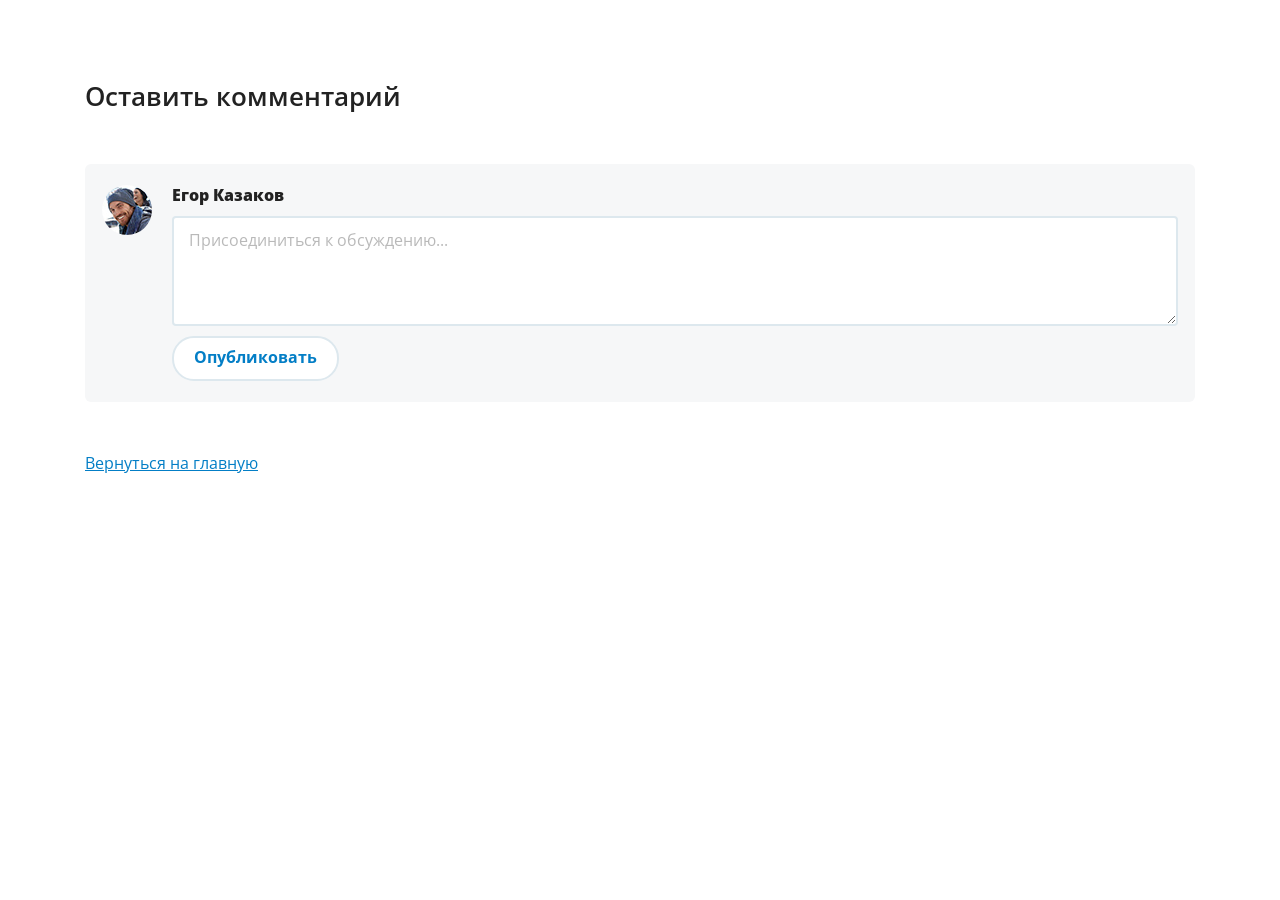
<file: comment.html>
<!DOCTYPE html>
<html lang="ru">
<head>
	<meta charset="UTF-8" />
	<title>Оставить комментарий</title>
	<link rel="stylesheet" href="libs/normalize-css/normalize.css" />
	<link rel="stylesheet" href="libs/bootstrap-4-grid/grid.min.css" />
	<link rel="stylesheet" href="css/main.css" />
    <link rel="stylesheet" href="css/custom.css" />
	<link href="https://fonts.googleapis.com/css?family=Open+Sans:400,600,700,800&amp;subset=cyrillic-ext" rel="stylesheet">
</head>

<body class="index-page">
	<div class="container user-content section-page">
		<div class="title-2 mb-50">Оставить комментарий</div>
		<form action="success.html" class="comment-add-block mb-45">
			<div class="comment-add-block__left">
				<div class="avatar avatar--small">
					<img src="img/avatars/avatar.jpg" alt="avatar" />
				</div>
			</div>
			<div class="form__group comment-add-block__right">
				<h6 class="comment-add-block__right-title">Егор Казаков</h6>
				<textarea id="add_comment" class="textarea textarea--comment-add" name="add_comment" placeholder="Присоединиться к обсуждению..."></textarea>
				<a id="button" class="button" href="#">Опубликовать</a>
			</div>
		</form>
		<p>
			<a href="index.html">Вернуться на главную</a>
		</p>
	</div>

	<script src="libs/jquery/jquery.min.js"></script>
	<script src="js/check-comment.js"></script>
</body>
</html>
</file>
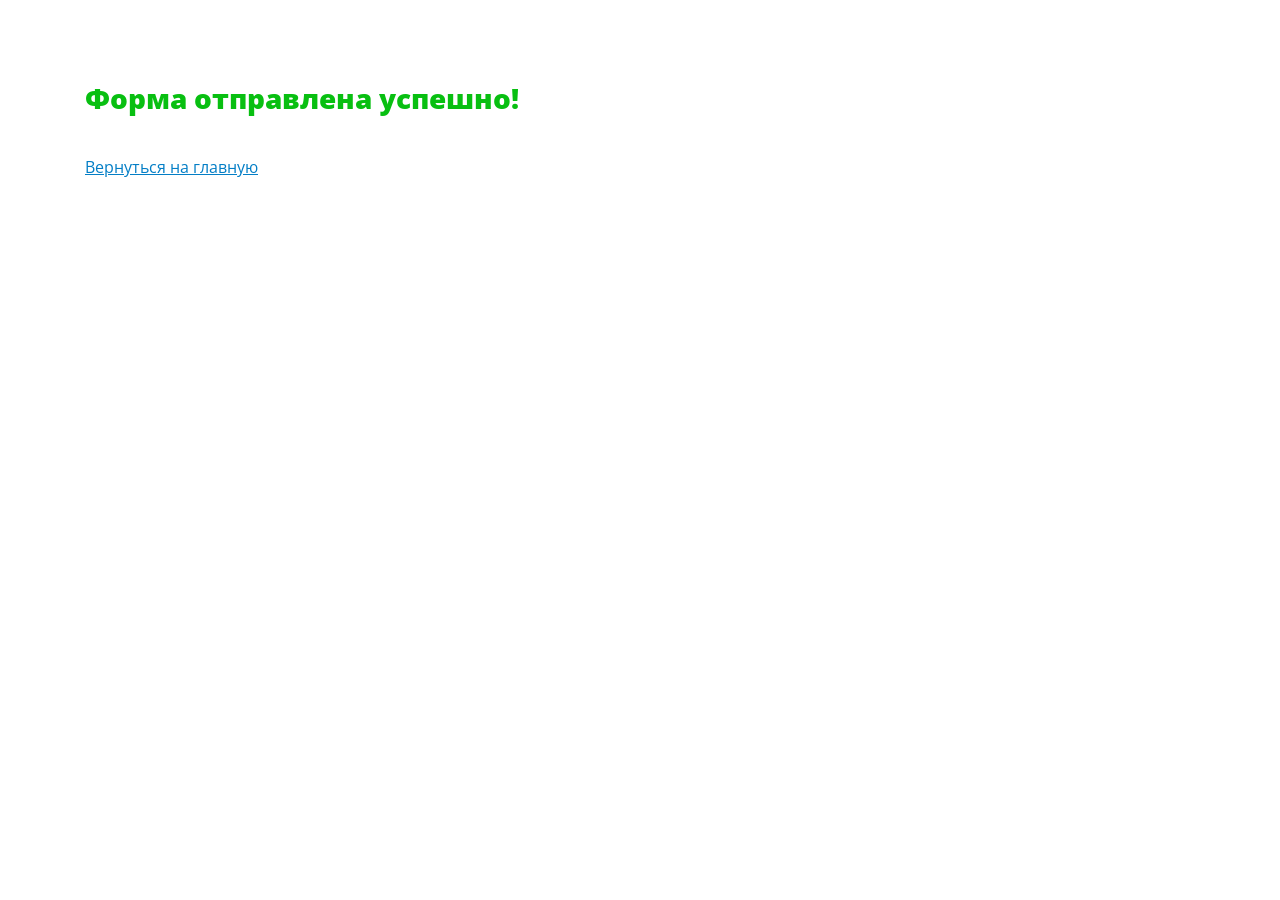
<file: success.html>
<!DOCTYPE html>
<html lang="ru">
<head>
	<meta charset="UTF-8" />
	<title>Успешно!</title>
	<link rel="stylesheet" href="libs/normalize-css/normalize.css" />
	<link rel="stylesheet" href="libs/bootstrap-4-grid/grid.min.css" />
	<link rel="stylesheet" href="css/main.css" />
	<link href="https://fonts.googleapis.com/css?family=Open+Sans:400,600,700,800&amp;subset=cyrillic-ext" rel="stylesheet">
</head>

<body class="index-page">
	<div class="container user-content section-page">
		<div class="title-1 mb-35 success">Форма отправлена успешно!</div>
		<p>
			<a href="index.html">Вернуться на главную</a>
		</p>
	</div>
</body>
</html>
</file>
<file: css/main.css>
* {
	-webkit-box-sizing: border-box;
	box-sizing: border-box;
}

html,
body {
	font-family: 'Open Sans', sans-serif;
	font-size: 16px;
	padding: 0;
	margin: 0;
	min-height: 100%;
	position: relative;
}



/* fix for top margin collapsing and vertical scroll prevent for body tag, when body height = 100% */

body::before {
	content: "";
	display: block;
	width: 1px;
	height: 0px;
	background-color: transparent;
}

input,
textarea {
	font-family: 'Open Sans', sans-serif;
	font-size: 16px;
	line-height: 1.5;
	resize: vertical;
}

h1,
h2,
h3,
h4,
h5,
h6 {
	margin: 0;
	font-weight: 400;
	line-height: 1.3;
}

img {
	display: block;
	max-width: 100%;
}

a {
	color: #037EC6;
}

code,
pre {
	background-color: #f5f5f5;
	border-radius: 6px;
	-moz-osx-font-smoothing: auto;
	-webkit-font-smoothing: auto;
	font-family: monospace;
	font-family: Consolas, Monaco, Lucida Console, monospace;
	font-size: 1rem;
}

pre {
	color: #666;
	line-height: 1.5;
	margin: 15px 0;
	overflow: auto;
	padding: 10px;
}

code {
	color: #666;
	font-weight: 400;
	padding: .3em .8em;
}

pre code {
	padding: 0;
}

blockquote {
	background: #f7f6f2;
	padding: 30px 80px;
	position: relative;
	width: 100%;
	margin: 2em auto;
	overflow: hidden;
	font-size: 18px;
	line-height: 1.5;
}

blockquote:before {
	content: '“';
	font-weight: 900;
	color: #c4c4c4;
	opacity: 0.2;
	font-size: 4em;
	line-height: 1em;
	position: absolute;
	top: 30px;
	left: 30px;
	z-index: 0;
}

blockquote p {
	margin-bottom: 0;
	font-size: 18px;
	line-height: 1.5;
	color: #2a2a2a;
	font-weight: 700;
	position: relative;
	z-index: 1;
}

.body--dashboard {
	padding-left: 330px;
	padding-right: 15px;
}

.container--left {
	margin-left: 0;
	margin-right: 0;
}

.section-ui {
	padding: 15px 0px;
}

.section-ui pre {
	margin-top: 0;
}

.section-page {
	margin-top: 80px;
	margin-bottom: 120px;
}

.hr-line {
	border-bottom: 1px solid #e9eff3;
}



/* Remove mobile support */

body {
	min-width: 1200px;
}



/* // Remove mobile support */

.container {
	width: 1140px;
	min-width: 1140px;
}



/***style for sticky-footer***/

.wrapper {
	display: -webkit-box;
	display: -ms-flexbox;
	display: flex;
	min-height: 100vh;
	-webkit-box-orient: vertical;
	-webkit-box-direction: normal;
	-ms-flex-direction: column;
	flex-direction: column;
}

.content {
	-webkit-box-flex: 1;
	-ms-flex: 1;
	flex: 1;
}

.transition {
	-webkit-transition: all 0.2s ease-in;
	-o-transition: all 0.2s ease-in;
	transition: all 0.2s ease-in;
}

.transition-shadow {
	-webkit-transition: box-shadow 0.2s ease-in;
	-o-transition: box-shadow 0.2s ease-in;
	-webkit-transition: -webkit-box-shadow 0.2s ease-in;
	transition: -webkit-box-shadow 0.2s ease-in;
	transition: box-shadow 0.2s ease-in;
	transition: box-shadow 0.2s ease-in, -webkit-box-shadow 0.2s ease-in;
}

@-webkit-keyframes pulse {
	from {
		-webkit-transform: scale3d(1, 1, 1);
		transform: scale3d(1, 1, 1);
	}
	50% {
		-webkit-transform: scale3d(1.5, 1.5, 1.5);
		transform: scale3d(1.5, 1.5, 1.5);
	}
	to {
		-webkit-transform: scale3d(1, 1, 1);
		transform: scale3d(1, 1, 1);
	}
}

@keyframes pulse {
	from {
		-webkit-transform: scale3d(1, 1, 1);
		transform: scale3d(1, 1, 1);
	}
	50% {
		-webkit-transform: scale3d(1.5, 1.5, 1.5);
		transform: scale3d(1.5, 1.5, 1.5);
	}
	to {
		-webkit-transform: scale3d(1, 1, 1);
		transform: scale3d(1, 1, 1);
	}
}

.animation-pulse {
	-webkit-animation-name: pulse;
	animation-name: pulse;
	-webkit-animation-duration: 1s;
	animation-duration: 1s;
	-webkit-animation-fill-mode: both;
	animation-fill-mode: both;
	-webkit-animation-iteration-count: infinite;
	animation-iteration-count: infinite;
}

.avatar {
	width: 205px;
	height: 205px;
	overflow: hidden;
	border-radius: 50%;
	-ms-flex-negative: 0;
	flex-shrink: 0;
}

.avatar img {
	max-width: 100%;
}

.avatar--small {
	width: 50px;
	height: 50px;
}

.badge,
a.badge {
	display: inline-block;
	border-radius: 30px;
	padding-top: 0.4em;
	padding-bottom: 0.6em;
	padding-left: 1.3em;
	padding-right: 1.3em;
	text-align: center;
	color: #fff !important;
	font-size: 13px;
	background-color: #a0cce5;
}

a.badge {
	text-decoration: none;
	-webkit-transition: all 1s;
	-o-transition: all 1s;
	transition: all 1s;
}

a.badge:hover,
a.badge:focus {
	opacity: 0.7;
	color: #037ec6 !important;
}

a.badge:active {
	opacity: 1;
}

.button {
	-webkit-transition: all 0.2s ease-in;
	-o-transition: all 0.2s ease-in;
	transition: all 0.2s ease-in;
	display: inline-block;
	line-height: 1;
	outline: none;
	border-width: 2px;
	border-color: #dde8ee;
	border-style: solid;
	border-radius: 22px;
	padding-bottom: 0.9em;
	padding-top: 0.7em;
	padding-left: 1.25em;
	padding-right: 1.25em;
	color: #037EC6;
	background-color: #FFF;
	cursor: pointer;
	text-decoration: none;
	font-weight: 700;
}

.button:hover,
.button:focus {
	border-color: #DDE8EE;
	background-color: #DDE8EE;
}

.button:active {
	border-color: #b4dff6;
	background-color: #b4dff6;
}

.button--icon-right svg {
	margin-left: 5px;
}

.button--icon-left svg {
	margin-right: 5px;
}

.button--edit {
	border-color: #FFBA00;
	color: #FFF;
	background-color: #FFBA00;
}

.button--edit:hover,
.button--edit:focus {
	border-color: #FFCF3E;
	background-color: #FFCF3E;
}

.button--edit:active {
	border-color: #F29A00;
	background-color: #F29A00;
}

.button--remove {
	border-color: #b51919;
	color: #FFF;
	background-color: #b51919;
}

.button--remove:hover,
.button--remove:focus {
	border-color: #e70c0c;
	background-color: #e70c0c;
}

.button--remove:active {
	border-color: #990101;
	background-color: #990101;
}

.button--save {
	border-color: #037ec6;
	color: #FFF;
	background-color: #037ec6;
}

.button--save:hover,
.button--save:focus {
	border-color: #0094eb;
	background-color: #0094eb;
}

.button--save:active {
	border-color: #0069a7;
	background-color: #0069a7;
}

.button--enter {
	-webkit-transition: all 0.2s ease-in;
	-o-transition: all 0.2s ease-in;
	transition: all 0.2s ease-in;
	border-color: #fff;
	color: #037ec6;
	background-color: #fff;
	-webkit-box-shadow: 0px 6px 16px 1px rgba(0, 0, 0, 0.55);
	box-shadow: 0px 6px 16px 1px rgba(0, 0, 0, 0.55);
}

.button--enter:hover,
.button--enter:focus {
	border-color: #037ec6;
	background-color: #037ec6;
	color: #fff;
}

.button--enter:active {
	border-color: #006ba9;
	background-color: #006ba9;
	color: #fff;
}

.button--profile {
	border: none;
	color: #FFF;
	background-color: rgba(34, 34, 34, 0.25);
	background: rgba(34, 34, 34, 0.25);
	padding-bottom: 0.5em;
	padding-top: 0.5em;
	height: 26px;
	font-weight: 400;
	font-size: 13px;
}

.button--profile:hover,
.button--profile:focus {
	background-color: rgba(34, 34, 34, 0.34);
}

.button--profile:active {
	background-color: rgba(34, 34, 34, 0.6);
}

.button--small {
	padding-bottom: 0.8em;
	padding-top: 0.45em;
	font-size: 14px;
}

.button--editsmall {
	padding-bottom: 0.8em;
	padding-top: 0.45em;
	font-size: 14px;
	border-color: #FFBA00;
	color: #FFF;
	background-color: #FFBA00;
	height: 2.25em;
	padding-top: 0.4em;
}

.button--editsmall:hover,
.button--editsmall:focus {
	border-color: #FFCF3E;
	background-color: #FFCF3E;
}

.button--editsmall:active {
	border-color: #F29A00;
	background-color: #F29A00;
}

.button--savesmall {
	padding-bottom: 0.8em;
	padding-top: 0.45em;
	font-size: 14px;
	border-color: #037ec6;
	color: #FFF;
	background-color: #037ec6;
	height: 2.25em;
	padding-top: 0.4em;
}

.button--savesmall:hover,
.button--savesmall:focus {
	border-color: #0094eb;
	background-color: #0094eb;
}

.button--savesmall:active {
	border-color: #0069a7;
	background-color: #0069a7;
}

.button--removesmall {
	padding-bottom: 0.8em;
	padding-top: 0.45em;
	font-size: 14px;
	border-color: #b51919;
	color: #FFF;
	background-color: #b51919;
	height: 2.25em;
	padding-top: 0.4em;
}

.button--removesmall:hover,
.button--removesmall:focus {
	border-color: #e70c0c;
	background-color: #e70c0c;
}

.button--removesmall:active {
	border-color: #990101;
	background-color: #990101;
}

.card {
	border: none;
	border-radius: 4px;
	background-color: #fff;
	-webkit-box-shadow: 0px 10px 40px 0px rgba(99, 117, 138, 0.3);
	box-shadow: 0px 10px 40px 0px rgba(99, 117, 138, 0.3);
	padding: 20px;
	display: -webkit-box;
	display: -ms-flexbox;
	display: flex;
	-webkit-box-orient: vertical;
	-webkit-box-direction: normal;
	-ms-flex-direction: column;
	flex-direction: column;
}

.card>.title-1,
.card>.title-2,
.card>.title-3,
.card>.title-4,
.card>.title-5,
.card>.title-6 {
	margin-top: 0;
}

.card__img {
	width: 100%;
	margin-bottom: 15px;
	overflow: hidden;
}

.card__title {
	font-size: 22px;
	line-height: 28px;
	font-weight: 600;
}

.card--post {
	width: 100%;
	height: 308px;
}

.card--portfolio {
	padding: 0;
	padding-bottom: 20px;
	width: 100%;
	height: 315px;
}

.card__desc {
	display: -webkit-box;
	display: -ms-flexbox;
	display: flex;
	-webkit-box-orient: vertical;
	-webkit-box-direction: normal;
	-ms-flex-direction: column;
	flex-direction: column;
	-webkit-box-pack: justify;
	-ms-flex-pack: justify;
	justify-content: space-between;
	-webkit-box-align: start;
	-ms-flex-align: start;
	align-items: flex-start;
	-webkit-box-flex: 1;
	-ms-flex: 1;
	flex: 1;
}

.card-wrapper-fixed-size {
	width: 360px;
}

.comment-register {
	background-color: #f6f7f8;
	padding: 50px 0;
	display: -webkit-box;
	display: -ms-flexbox;
	display: flex;
	-webkit-box-pack: center;
	-ms-flex-pack: center;
	justify-content: center;
	-webkit-box-align: center;
	-ms-flex-align: center;
	align-items: center;
}

.comment-register p {
	font-size: 20px;
	letter-spacing: 0.4px;
	line-height: 34px;
	color: #383737;
	margin: 0;
	text-align: center;
}

.comment-add-block {
	padding: 21px 17px;
	width: 100%;
	display: -webkit-box;
	display: -ms-flexbox;
	display: flex;
	background-color: #f6f7f8;
	-webkit-box-align: start;
	-ms-flex-align: start;
	align-items: flex-start;
	border-radius: 6px;
}

.comment-add-block__left {
	margin-right: 20px;
}

.comment-add-block__right {
	width: 100%;
}



/*********блок 2 комментария* *********/

.comments-title {
	font-size: 26px;
	font-weight: 600;
}

.comments-item {
	padding-top: 19px;
	padding-bottom: 21px;
	padding-left: 19px;
	padding-right: 19px;
	background-color: rgba(238, 240, 242, 0.5);
	display: -webkit-box;
	display: -ms-flexbox;
	display: flex;
	-webkit-box-align: center;
	-ms-flex-align: center;
	align-items: center;
	border-radius: 6px;
	margin-bottom: 12px;
}

.avatar-block {
	margin-right: 19px;
}

.comment-item__top {
	display: -webkit-box;
	display: -ms-flexbox;
	display: flex;
	-webkit-box-align: center;
	-ms-flex-align: center;
	align-items: center;
	margin-bottom: 12px;
}

.user-name {
	margin-right: 20px;
	color: #383737;
	font-weight: 700;
}

.user-name-href {
	margin-right: 20px;
	color: #037ec6;
	text-decoration: none;
}

.comment-item__date span {
	margin-right: 10px;
	color: #8e9ba2;
}

.form-group {
	line-height: 24px;
	font-size: 16px;
	margin-top: 30px;
	width: 100%;
	margin-bottom: 30px;
}

.project-links .form-group {
	margin-top: 0;
}

.label {
	font-weight: 700;
}

.input {
	height: 42px;
	width: 100%;
	display: block;
	margin-top: 10px;
	padding: 15px 10px 15px 10px;
	border: 1px solid #B1BFC7;
	border-radius: 4px;
	outline: none;
	-webkit-transition: border 0.4s ease-in-out, -webkit-box-shadow 0.4s ease-in-out;
	transition: border 0.4s ease-in-out, -webkit-box-shadow 0.4s ease-in-out;
	-o-transition: border 0.4s ease-in-out, box-shadow 0.4s ease-in-out;
	transition: border 0.4s ease-in-out, box-shadow 0.4s ease-in-out;
	transition: border 0.4s ease-in-out, box-shadow 0.4s ease-in-out, -webkit-box-shadow 0.4s ease-in-out;
}

.input:active,
.input:hover,
.input:focus {
	border: 1px solid #999999;
	-webkit-box-shadow: 0 0 0 4px rgba(226, 233, 240, 0.8);
	box-shadow: 0 0 0 4px rgba(226, 233, 240, 0.8);
}

.active-input {
	border: 1px solid #999999;
	-webkit-box-shadow: 0 0 0 4px rgba(226, 233, 240, 0.8);
	box-shadow: 0 0 0 4px rgba(226, 233, 240, 0.8);
}

.textarea {
	margin-top: 10px;
	width: 100%;
	font-size: 16px;
	line-height: 24px;
	border-radius: 4px;
	border: 1px solid #B1BFC7;
	padding: 10px 15px 30px 15px;
	display: block;
	min-height: 110px;
	outline: none;
	-webkit-transition: border 0.4s ease-in-out, -webkit-box-shadow 0.4s ease-in-out;
	transition: border 0.4s ease-in-out, -webkit-box-shadow 0.4s ease-in-out;
	-o-transition: border 0.4s ease-in-out, box-shadow 0.4s ease-in-out;
	transition: border 0.4s ease-in-out, box-shadow 0.4s ease-in-out;
	transition: border 0.4s ease-in-out, box-shadow 0.4s ease-in-out, -webkit-box-shadow 0.4s ease-in-out;
}

.textarea:active,
.textarea:hover,
.textarea:focus {
	border: 1px solid #999999;
	-webkit-box-shadow: 0 0 0 4px rgba(226, 233, 240, 0.8);
	box-shadow: 0 0 0 4px rgba(226, 233, 240, 0.8);
}

.textarea.textarea--comment-add {
	border: 2px solid #dde8ee;
	margin-bottom: 10px;
}

.textarea.textarea--comment-add::-webkit-input-placeholder {
	opacity: .5;
}

.textarea.textarea--comment-add:-ms-input-placeholder {
	opacity: .5;
}

.textarea.textarea--comment-add::-ms-input-placeholder {
	opacity: .5;
}

.textarea.textarea--comment-add::placeholder {
	opacity: .5;
}

.textarea.textarea--comment-add:active,
.textarea.textarea--comment-add:hover,
.textarea.textarea--comment-add:focus {
	border: 2px solid #bbd1dd !important;
	-webkit-box-shadow: none!important;
	box-shadow: none!important;
}

.form-checkbox {
	display: inline-block;
	margin-right: 5px;
}

.label-checkbox {
	display: block;
	position: relative;
	padding-left: 30px;
	font-size: 16px;
	cursor: pointer;
}

.label-checkbox input {
	position: absolute;
	opacity: 0;
}

.label-checkbox input:checked~.checkmark:after {
	display: block;
}

.checkmark {
	position: absolute;
	top: 0;
	left: 0;
	height: 20px;
	width: 20px;
	background-color: #1e6791;
	border-radius: 4px;
}

.checkmark:after {
	content: " ";
	position: absolute;
	display: none;
}

.label-checkbox .checkmark:after {
	left: 5px;
	top: 3px;
	content: '\2714';
	color: #fff;
	font-size: 13px;
	font-weight: 700;
}

.inputfile {
	width: 0.1px;
	height: 0.1px;
	opacity: 0;
	overflow: hidden;
	position: absolute;
	z-index: -1;
	outline: 0;
	outline-offset: 0;
}

.inputfile+label {
	display: inline-block;
	background-color: #B1BFC7;
	color: #fff;
	border-style: solid;
	border-radius: 4px;
	border: #B1BFC7;
	padding: 15px 12px;
	font-size: 1rem;
	text-align: center;
}

.inputfile:focus+label,
.inputfile+label:hover {
	background-color: #1e6791;
}

.inputfile+label {
	cursor: pointer;
	width: 160px;
}

.inputfile+label+span {
	color: #8e9ba2;
	vertical-align: top;
	padding: 13px 0 0 10px;
	display: inline-block;
}

.formInput-image {
	position: relative;
	display: inline-block;
}

.formInput-image__delete-button {
	position: absolute;
	bottom: 10px;
	left: 150px;
}



/* Левая панель в документации */

.left-panel {
	background-color: #094071;
	width: 300px;
	height: 100%;
	left: 0;
	top: 0;
	bottom: 0;
	color: #fff;
	position: fixed;
	z-index: 1;
}

.left-panel__section {
	padding: 15px;
	border-bottom: 1px solid rgba(138, 188, 232, 0.2);
}

.left-panel__section:last-child {
	border-bottom: none;
}

.left-panel-nav {
	display: -webkit-box;
	display: -ms-flexbox;
	display: flex;
	-webkit-box-orient: vertical;
	-webkit-box-direction: normal;
	-ms-flex-direction: column;
	flex-direction: column;
	-webkit-box-align: start;
	-ms-flex-align: start;
	align-items: flex-start;
}

.left-panel-nav__link {
	-webkit-transition: all 0.2s ease-in;
	-o-transition: all 0.2s ease-in;
	transition: all 0.2s ease-in;
	display: inline-block;
	margin-bottom: 15px;
	color: #ceedff;
	font-size: 90%;
	text-decoration: none;
	border-bottom: 1px solid rgba(138, 188, 232, 0.5);
	padding: 5px 0;
}

.left-panel-nav__link:hover {
	color: #fff;
}

.pagination {
	margin-top: 35px;
	margin-bottom: 35px;
	display: -webkit-box;
	display: -ms-flexbox;
	display: flex;
	-webkit-box-pack: center;
	-ms-flex-pack: center;
	justify-content: center;
	-webkit-box-align: baseline;
	-ms-flex-align: baseline;
	align-items: baseline;
}

.pagination__item {
	background: none repeat scroll 0 0 #eee;
	color: #222;
	height: 42px;
	line-height: 1;
	text-decoration: none;
	padding: 13px 18px 6px;
	border-radius: 6px;
	margin: 0 10px;
}

.pagination__item:hover {
	background-color: #3866c5;
	color: #FFF;
}

.pagination__item:active {
	background-color: #0060cf;
	color: #FFF;
}

.title-1,
.title-2,
.title-3,
.title-4,
.title-5,
.title-6,
.title {
	line-height: 1.3;
	margin: 1.0em 0 1.0em;
}

.title-1 {
	font-size: 28px;
	font-weight: 900;
}

.title-2 {
	font-size: 26px;
	font-weight: 600;
}

.title-3 {
	font-size: 24px;
	font-weight: 900;
}

.title-4 {
	font-size: 20px;
	font-weight: 900;
}

.title-5 {
	font-size: 18px;
	font-weight: 900;
}

.title-6 {
	font-size: 16px;
	font-weight: 900;
}

.title {
	font-size: 32px;
}

.title-medium {
	font-size: 20px;
}

.title-section {
	font-size: 26px;
	font-weight: 600;
	color: #383737;
}

a.title-1,
a.title-2,
a.title-3,
a.title-4,
a.title-5,
a.title-6,
a.title,
.title-1 a,
.title-2 a,
.title-3 a,
.title-4 a,
.title-5 a,
.title-6 a,
.title a {
	color: #000;
	text-decoration: underline;
}

.user-content {
	color: #222222;
}

.user-content h1 {
	font-size: 28px;
	font-weight: 900;
	margin: 1em 0 1em;
	color: #222222;
}

.user-content h2 {
	font-size: 26px;
	font-weight: 600;
	margin: 1em 0 1em;
	color: #383737;
}

.user-content h3 {
	font-size: 24px;
	font-weight: 900;
	margin: 1em 0 1em;
	color: #222222;
}

.user-content h4 {
	font-size: 20px;
	font-weight: 900;
	margin: 1em 0 1em;
	color: #222222;
}

.user-content h5 {
	font-size: 18px;
	font-weight: 900;
	margin: 1em 0 1em;
	color: #222222;
}

.user-content h6 {
	font-size: 16px;
	font-weight: 900;
	margin: 1em 0 1em;
}

.user-content p {
	color: #383737;
	line-height: 2em;
	margin-bottom: 0.9em;
}

.user-content p a {
	color: #037ec6;
}

.user-content hr {
	border: none;
	border-bottom: 1px solid #CDE2E8;
	margin: 30px 0;
}

.user-content ul {
	list-style-type: none;
	line-height: 1.5em;
}

.user-content li {
	position: relative;
	margin-bottom: 0.9em;
}

.user-content li:before {
	content: "";
	display: block;
	position: absolute;
	left: -20px;
	top: 10px;
	width: 6px;
	height: 6px;
	background-color: #037ec6;
}

.user-content>h1,
.user-content>h2,
.user-content>h3,
.user-content>h4,
.user-content>h5,
.user-content>h6,
.user-content>.title-1,
.user-content>.title-2,
.user-content>.title-3,
.user-content>.title-4,
.user-content>.title-5,
.user-content>.title-6,
.user-content>.title {
	margin-top: 0;
}

.user-content h6.comment-add-block__right-title {
	margin-top: 0;
	margin-bottom: 10px;
}

.user-message {
	border-radius: 6px;
	background-color: rgba(238, 240, 242, 0.5);
	padding: 1.2em;
	padding-bottom: 1.7em;
}

.user-message__header {
	margin: .7em 0;
	display: -webkit-box;
	display: -ms-flexbox;
	display: flex;
	-webkit-box-align: center;
	-ms-flex-align: center;
	align-items: center;
}

.user-message__date {
	font-family: "Open Sans";
	font-size: 16px;
	opacity: 0.5;
	line-height: 24px;
}

.user-message__top {
	display: -webkit-box;
	display: -ms-flexbox;
	display: flex;
	-webkit-box-align: center;
	-ms-flex-align: center;
	align-items: center;
	-webkit-box-pack: justify;
	-ms-flex-pack: justify;
	justify-content: space-between;
}

.user-message__name {
	margin-right: 1em;
	font-size: 20px;
	font-weight: 700;
	line-height: 24px;
}

.user-message__text {
	color: #000000;
	line-height: 1.5em;
}

.user-message__bottom {
	display: -webkit-box;
	display: -ms-flexbox;
	display: flex;
	-webkit-box-align: center;
	-ms-flex-align: center;
	align-items: center;
}

.user-message__attachments {
	margin-right: 1.5em;
	font-weight: 700;
}

.user-message__link {
	text-decoration: none;
}

.user-description__title {
	color: #c4c4cb;
	font-size: 14px;
	font-weight: 600;
	margin-bottom: 5px;
}

.profile-title {
	color: #383737;
}

.page-spinner {
	margin: 100px auto 0;
	width: 200px;
	text-align: center;
}

.page-spinner>div {
	width: 18px;
	height: 18px;
	background-color: #3696E8;
	border-radius: 100%;
	display: inline-block;
	margin-left: 5px;
	margin-right: 5px;
	-webkit-animation: sk-bouncedelay 1.4s infinite ease-in-out both;
	animation: sk-bouncedelay 1.4s infinite ease-in-out both;
}

.page-spinner .bounce1 {
	-webkit-animation-delay: -0.32s;
	animation-delay: -0.32s;
}

.page-spinner .bounce2 {
	-webkit-animation-delay: -0.16s;
	animation-delay: -0.16s;
}

.page-spinner__text {
	display: block;
	line-height: 2;
	padding-top: 15px;
	padding-bottom: 15px;
	font-size: 14px;
}

@-webkit-keyframes sk-bouncedelay {
	0%,
	80%,
	100% {
		-webkit-transform: scale(0);
		transform: scale(0);
	}
	40% {
		-webkit-transform: scale(1);
		transform: scale(1);
	}
}

@keyframes sk-bouncedelay {
	0%,
	80%,
	100% {
		-webkit-transform: scale(0);
		transform: scale(0);
	}
	40% {
		-webkit-transform: scale(1);
		transform: scale(1);
	}
}

fieldset {
	border: none;
	background-color: #ffffff;
	display: block;
	padding: 15px;
	margin-bottom: 30px;
}

.form__label-radio {
	cursor: pointer;
	display: -webkit-box;
	display: -ms-flexbox;
	display: flex;
	vertical-align: middle;
	margin-bottom: 15px;
	-webkit-box-align: center;
	-ms-flex-align: center;
	align-items: center;
}

.form__label-radio:last-child {
	margin-bottom: 0;
}

.form__radio {
	display: inline-block;
	-webkit-box-sizing: border-box;
	box-sizing: border-box;
	width: 17px;
	height: 17px;
	border: 0.0625rem solid #cccccc;
	outline: none;
	border-radius: 50%;
	background: #ffffff;
	-webkit-transition: 0.5s;
	-o-transition: 0.5s;
	transition: 0.5s;
	vertical-align: top;
	margin-right: 10px;
}

.form__input-radio:checked+.form__radio {
	background: #1e6791;
	border: 4px solid #ffffff;
	-webkit-box-shadow: 0 0 0px 3px #cae2f8;
	box-shadow: 0 0 0px 3px #cae2f8;
}

.form__input-radio {
	display: none;
}

.notify {
	font-family: 'Open sans';
	font-size: 16px;
	line-height: 36px;
	font-weight: normal;
	color: #38505e;
	border-radius: 4px;
	padding: 5px 15px;
	background-color: #e0e9ee;
}

.notify p {
	line-height: 24px;
}

.notify a {
	color: #38505e;
}

.notify--success {
	background-image: -webkit-linear-gradient(90deg, #08711c 0%, #2cb951 100%);
	background-image: -ms-linear-gradient(90deg, #08711c 0%, #2cb951 100%);
	color: #fff;
}

.notify--update {
	background-image: -webkit-linear-gradient(90deg, #3d7aa0 0%, #8abbda 100%);
	background-image: -ms-linear-gradient(90deg, #3d7aa0 0%, #8abbda 100%);
	color: #fff;
}

.notify--error {
	background-image: -webkit-linear-gradient(90deg, #971515 0%, #c93232 100%);
	background-image: -ms-linear-gradient(90deg, #971515 0%, #c93232 100%);
	color: #fff;
}

.no-radius-top {
	border-radius: 0 0 4px 4px;
}

.no-radius-bottom {
	border-radius: 4px 4px 0 0;
}

.indicators-section {
	padding: 60px;
}

.indicators-row {
	margin-bottom: 40px;
}

.svg-box {
	border: 1px solid #222;
	width: 115px;
	height: 115px;
}

.circle-1 {
	fill: transparent;
	stroke-width: 10px;
	stroke: #222222;
}

.circle-2 {
	fill: transparent;
	stroke-width: 10px;
	stroke-dasharray: 314.16px;
	-webkit-transform: rotate(-90deg);
	-ms-transform: rotate(-90deg);
	transform: rotate(-90deg);
	-webkit-transform-origin: center center;
	-ms-transform-origin: center center;
	transform-origin: center center;
}

.indicator {
	position: relative;
	display: inline-block;
	margin-left: 40px;
}

.indicator__value {
	position: absolute;
	top: 50%;
	left: 50%;
	-webkit-transform: translate(-48%, -50%);
	-ms-transform: translate(-48%, -50%);
	transform: translate(-48%, -50%);
	font-weight: 900;
	font-size: 16px;
}

.post {
	margin-bottom: 2.5em;
	max-width: 950px;
}

.post-info {
	font-size: 14px;
	display: -webkit-box;
	display: -ms-flexbox;
	display: flex;
	margin-bottom: 2em;
}

.post-info__author,
.post-info__topic,
.post-info__date {
	margin-right: 1em;
}

.post-info__date {
	color: #b4bbc2;
}

.post-info__link {
	text-decoration: none;
}

.post-img {
	margin-bottom: 2rem;
}

.post-img img {
	max-width: 100%;
}

.post-text {
	padding-right: 1em;
}

.post-row-top {
	display: -webkit-box;
	display: -ms-flexbox;
	display: flex;
	-webkit-box-pack: justify;
	-ms-flex-pack: justify;
	justify-content: space-between;
}

.post-buttons-navigation {
	display: -webkit-box;
	display: -ms-flexbox;
	display: flex;
}

.button-blog-next {
	margin-left: auto;
}

.footer-bottom .footer {
	margin-top: auto;
}

.footer {
	min-height: 300px;
	background-color: #252525;
	color: #ffffff;
	width: 100%;
}

.footer a {
	-webkit-transition: all 0.2s ease-in;
	-o-transition: all 0.2s ease-in;
	transition: all 0.2s ease-in;
	text-decoration: none;
	color: #ffffff;
}

.footer a:hover,
.footer a:focus {
	color: #ffe400;
	text-decoration: none;
}

.footer a:active {
	color: #ffe400;
	outline-style: none;
}

.footer .fa-heart>path {
	fill: #d10946;
}

.footer .footer-nav {
	border-bottom: none;
	line-height: 28px;
}

.footer .footer-nav ul {
	margin: 0px;
	padding: 0px;
	list-style-type: none;
}

.footer .footer-nav ul li {
	margin: 0px;
	padding: 0px;
}

.footer .footer-nav ul a {
	display: inline-block;
	margin-bottom: 5px;
}

.footer .footer__icons {
	font-size: 32px;
}

.footer .footer__icons a:not(:last-child) {
	margin-right: 35px;
}

.footer .footer__copyright {
	line-height: 24px;
}

.footer .footer__copyright .fa-heart {
	margin-left: 7px;
	margin-right: 7px;
}

.footer .footer__copyright span {
	-webkit-transition: all 0.2s ease-in;
	-o-transition: all 0.2s ease-in;
	transition: all 0.2s ease-in;
	font-weight: bold;
}

.footer .footer__copyright p {
	margin-top: 0px;
	margin-bottom: 10px;
	line-height: 1.5;
}

.header-admin {
	position: relative;
	width: 100%;
	background-color: #fff;
	padding-top: 16px;
	padding-bottom: 15px;
	padding-right: 45px;
	padding-left: 16px;
	display: -webkit-box;
	display: -ms-flexbox;
	display: flex;
	-webkit-box-align: center;
	-ms-flex-align: center;
	align-items: center;
	-webkit-box-pack: start;
	-ms-flex-pack: start;
	justify-content: flex-start;
}

.user-info {
	display: -webkit-box;
	display: -ms-flexbox;
	display: flex;
	-webkit-box-align: center;
	-ms-flex-align: center;
	align-items: center;
	margin-right: 65px;
}

.user-info p {
	margin: 0;
	padding: 0;
	color: #222222;
}

ul.admin-nav {
	margin: 0;
	padding: 0;
	list-style-type: none;
	display: -webkit-box;
	display: -ms-flexbox;
	display: flex;
	-ms-flex-item-align: center;
	align-self: center;
	-webkit-box-pack: start;
	-ms-flex-pack: start;
	justify-content: flex-start;
}

a.admin-nav__link {
	display: block;
	text-decoration: none;
	padding: 5px;
	margin-right: 25px;
	color: #383737;
	-webkit-transition: color, 1s;
	-o-transition: color, 1s;
	transition: color, 1s;
}

a.admin-nav__link:hover {
	color: #037ec6;
}

ul.admin-nav--right {
	-webkit-box-flex: 1;
	-ms-flex-positive: 1;
	flex-grow: 1;
}

ul.admin-nav--right li {
	margin-left: auto;
}

ul.admin-nav--right a.admin-nav__link {
	margin-right: 0;
}

.header {
	background: url('../img/bg/header-bg-1.jpg');
	background-repeat: no-repeat;
	background-position: center;
	background-size: cover;
	height: 200px;
}

.header-container {
	background-color: rgba(0, 88, 139, 0.8);
	height: 100%;
	display: -webkit-box;
	display: -ms-flexbox;
	display: flex;
	-webkit-box-orient: vertical;
	-webkit-box-direction: normal;
	-ms-flex-direction: column;
	flex-direction: column;
	padding-right: 50px;
	padding-left: 50px;
	padding-top: 40px;
	color: #fff;
	background-size: cover;
}

.header-admin__container {
	width: 100%;
	background-color: rgba(0, 88, 139, 0.7);
	height: 100%;
	display: -webkit-box;
	display: -ms-flexbox;
	display: flex;
	-webkit-box-orient: vertical;
	-webkit-box-direction: normal;
	-ms-flex-direction: column;
	flex-direction: column;
	padding-right: 50px;
	padding-left: 50px;
	padding-top: 40px;
	color: #fff;
	background-size: cover;
}

.header-top {
	display: -webkit-box;
	display: -ms-flexbox;
	display: flex;
	-webkit-box-orient: horizontal;
	-webkit-box-direction: normal;
	-ms-flex-direction: row;
	flex-direction: row;
	margin-bottom: 30px;
}

.logo {
	display: -webkit-box;
	display: -ms-flexbox;
	display: flex;
	-webkit-box-orient: horizontal;
	-webkit-box-direction: normal;
	-ms-flex-direction: row;
	flex-direction: row;
	font-size: 32px;
	font-weight: 900;
}

.logo-icon {
	margin-right: 20px;
	text-decoration: none;
}

.header-logo__title {
	color: #fff;
	text-decoration: none;
}

.header-logo__sub {
	margin-top: 15px;
	font-size: 16px;
	color: #fff;
	opacity: 0.6;
	font-weight: normal;
	display: block;
	text-decoration: none;
}

.header-registration {
	margin-left: auto;
}

.header-registration__link {
	color: #fefefe;
	font-size: 16px;
	text-decoration: none;
	border-bottom: 1px solid #cbdde7;
	-webkit-transition: border-bottom 0.4s ease-out;
	-o-transition: border-bottom 0.4s ease-out;
	transition: border-bottom 0.4s ease-out;
	margin-left: 30px;
}

.header-registration__link:hover,
.header-registration__link:active,
.header-registration__link:focus {
	border-bottom: 1px solid rgba(205, 222, 232, 0);
}

.header-right__col {
	margin-left: auto;
	color: #fff;
	display: -webkit-box;
	display: -ms-flexbox;
	display: flex;
	-webkit-box-orient: horizontal;
	-webkit-box-direction: normal;
	-ms-flex-direction: row;
	flex-direction: row;
}

.header-nav {
	display: block;
	margin: 0;
	padding: 0;
	list-style-type: none;
}

.header-nav ul {
	margin: 0;
	padding: 0;
}

.header-nav li {
	display: inline-block;
}

.header-nav__link {
	display: block;
	color: #fff;
	font-size: 18px;
	font-weight: 600;
	margin-left: 50px;
	-webkit-text-decoration: #669bb9;
	text-decoration: #669bb9;
	border-bottom: 1px solid #cddee8;
	-webkit-transition: border-bottom 0.4s ease-out;
	-o-transition: border-bottom 0.4s ease-out;
	transition: border-bottom 0.4s ease-out;
}

.header-nav__link:hover,
.header-nav__link:active,
.header-nav__link:focus {
	border-bottom: 1px solid rgba(205, 222, 232, 0);
}

.header-nav__active {
	border-bottom: 1px solid transparent;
	-webkit-transition: border-bottom 0.4s;
	-o-transition: border-bottom 0.4s;
	transition: border-bottom 0.4s;
}

.header-nav__active:hover,
.header-nav__active:active,
.header-nav__active:focus {
	border-bottom: 1px solid #cddee8;
}

.header-user {
	display: -webkit-box;
	display: -ms-flexbox;
	display: flex;
	-webkit-box-orient: vertical;
	-webkit-box-direction: normal;
	-ms-flex-direction: column;
	flex-direction: column;
	margin-left: 15px;
}

.header-user__name {
	padding: 0;
	margin: 0;
	font-size: 16px;
	font-weight: 900;
	letter-spacing: 0.4px;
	margin-bottom: 5px;
}

.header-user span {
	font-size: 13px;
	color: #fff;
	opacity: 0.5;
	margin-bottom: 10px;
}

.header-user__but .button {
	background-color: #235a79;
	font-size: 13px;
	margin-right: 13px;
	font-weight: 200;
	border-color: #235a79;
	-webkit-box-pack: center;
	-ms-flex-pack: center;
	justify-content: center;
	padding-right: 13px;
	padding-left: 13px;
}

.header-user__but .button:hover,
.header-user__but .button:active,
.header-user__but .button:focus {
	opacity: 0.25;
}

.header-user__but .button:last-child {
	margin-right: 0px;
}

.my-portfolio {
	background-color: #fff;
	background-image: url("../img/bg/my-portfolio.jpg");
	background-size: cover;
	background-position: top center;
	background-repeat: no-repeat;
}

.my-portfolio__gradient {
	height: 100%;
	width: 100%;
	background: -webkit-gradient(linear, left top, left bottom, color-stop(30%, rgba(255, 255, 255, 0)), to(#ffffff));
	background: -webkit-linear-gradient(top, rgba(255, 255, 255, 0) 30%, #ffffff 100%);
	background: -o-linear-gradient(top, rgba(255, 255, 255, 0) 30%, #ffffff 100%);
	background: linear-gradient(to bottom, rgba(255, 255, 255, 0) 30%, #ffffff 100%);
}

.my-portfolio__logo a {
	color: #000;
	opacity: 1;
}

.portfolio-post__col {
	display: -webkit-box;
	display: -ms-flexbox;
	display: flex;
	-webkit-box-orient: vertical;
	-webkit-box-direction: normal;
	-ms-flex-direction: column;
	flex-direction: column;
}

.my-portfolio__row {
	-webkit-box-orient: horizontal;
	-webkit-box-direction: normal;
	-ms-flex-direction: row;
	flex-direction: row;
	display: -webkit-box;
	display: -ms-flexbox;
	display: flex;
}

.my-portfolio__row .button {
	margin-left: auto;
}

.my-portfolio__row p {
	line-height: 24px;
}

.my-portfolio__row h1 {
	margin: 0;
	padding: 0;
	font-size: 36px;
}

.post-info__subtitle .post-info__date {
	color: #222222;
}

.my-portfolio__description {
	margin-bottom: 120px;
}

.my-portfolio__nav ul {
	list-style-type: disc;
	padding: 0;
	margin: 0;
}

.my-portfolio__nav ul .my-portfolio__item {
	margin-bottom: 10px;
	margin-left: 20px;
}

.my-portfolio__nav ul .my-portfolio__item:before {
	display: none;
}

.my-portfolio__buttons-nav {
	display: -webkit-box;
	display: -ms-flexbox;
	display: flex;
	-webkit-box-pack: justify;
	-ms-flex-pack: justify;
	justify-content: space-between;
}

.about-me__description-wrapper .avatar {
	margin: 0 auto;
}

.about-me__description-wrapper .about-me__title-container {
	display: -webkit-box;
	display: -ms-flexbox;
	display: flex;
}

.about-me__description-wrapper .about-me__title-container .about-me__title-container-item {
	color: #037ec6;
	margin: 0;
}

.about-me__description-wrapper .about-me__description p {
	line-height: 24px;
	margin-top: 0px;
	margin-bottom: 10px;
}

.about-me__tech-wrapper .about-me__tech-title-container {
	display: -webkit-box;
	display: -ms-flexbox;
	display: flex;
}

.about-me__tech-wrapper .about-me__tech-title-container .about-me__tech-title-container-block .title-3 {
	margin: 0;
}

.about-me__tech-wrapper .about-me__tech-title-container .about-me__tech-title-container-block p.about-me__tech-title-container-item {
	color: #FFF;
	margin-top: 0px;
}

.about-me__tech-wrapper .indicators-section.dark {
	padding: 0px;
}

.about-me__tech-wrapper .indicators-section.dark .indicators-row .indicator:first-child {
	margin-left: 0;
}

.about-me__jobs-list-wrapper .about-me__jobs-container {
	display: -webkit-box;
	display: -ms-flexbox;
	display: flex;
}

.about-me__jobs-list-wrapper .about-me__jobs-container .title-1.about-me__jobs-container-item {
	margin: 0;
}

.about-me__jobs-list-wrapper .about-me__definition-list {
	margin: 0;
	padding: 0;
	list-style-type: none;
}

.about-me__jobs-list-wrapper .about-me__definition-list .about-me__definition-list__item {
	margin: 0;
}

.about-me__jobs-list-wrapper .about-me__definition-list .about-me__definition-list__item:before {
	content: none;
}

.about-me__jobs-list-wrapper .about-me__definition-list .about-me__definition-list__item .about-me__definition-list__def {
	color: #a3a3a3;
}

.about-me__jobs-list-wrapper .about-me__definition-list .about-me__definition-list__item .title-4.about-me__definition-list__title {
	margin: 5px 0px;
}

.about-me__jobs-list-wrapper .about-me__definition-list .about-me__definition-list__item .about-me__definition-list__description p {
	line-height: 24px;
}

p.edit-tech-text {
	margin: 0;
	padding: 0;
}

.edit-tech-input {
	width: 100px;
	padding: 10px;
	display: inline-block;
}

.edit-tech-label {
	padding-left: 5px;
}

.aboutme-job-block .user-message__text p {
	line-height: 1.5;
}

.add-job-block {
	padding: 1.3em;
	background-color: rgba(238, 240, 242, 0.5);
}

.add-job-block .form-group {
	width: 100%;
	margin: 0;
	margin-bottom: 20px;
}

.add-job-block .button.button--save {
	padding-left: 2em;
	padding-right: 2em;
}

h6.contacts__item-name {
	padding: 0;
	margin: 0;
}

.contacts__item-social a {
	display: block;
	font-weight: 700;
	margin-bottom: 12px;
}

.contacts__item-social a:last-child {
	margin-bottom: 0;
}

.form-contacts .form-group {
	margin-bottom: 0;
	margin-top: 0;
}

.form-contacts__file-upload {
	margin-top: 20px;
}

.form-contacts__file-upload .label-input-file {
	width: 150px;
	height: 44px;
	line-height: 44px;
	text-align: center;
	border-radius: 50px;
	padding: 0px;
}

.form-contacts__file-upload .button--save {
	width: 150px;
	height: 44px;
	text-align: center;
	padding: 0px;
	margin-top: 20px;
}

.file-upload__title.title-6 {
	margin: 0;
	margin-bottom: 5px;
}

.file-upload__comment {
	margin-bottom: 12px;
}

.map {
	width: 100%;
	height: 500px;
}

.login-page {
	background-image: url('../img/bg/background.jpg');
	background-repeat: no-repeat;
	background-position: center;
	background-size: cover;
	display: -webkit-box;
	display: -ms-flexbox;
	display: flex;
	min-height: 100vh;
	-webkit-box-orient: vertical;
	-webkit-box-direction: normal;
	-ms-flex-direction: column;
	flex-direction: column;
}

.logo {
	color: #fff;
}

.checkbox-color {
	color: #fff;
}

.form-checkbox-and-link {
	width: 100%;
}

.login-heading {
	color: #fff;
	font-size: 28px;
	font-weight: 900;
	padding-top: 42px;
	padding-bottom: 35px;
}

.login-form__background--registration {
	border-radius: 7px;
	background-color: rgba(18, 45, 61, 0.47);
	-webkit-box-shadow: 0px 10px 40px 0px rgba(99, 117, 138, 0.6);
	box-shadow: 0px 10px 40px 0px rgba(99, 117, 138, 0.6);
}

.login-form__background {
	border-radius: 7px;
	background-color: rgba(18, 45, 61, 0.47);
	-webkit-box-shadow: 0px 10px 40px 0px rgba(99, 117, 138, 0.6);
	box-shadow: 0px 10px 40px 0px rgba(99, 117, 138, 0.6);
}

.login-form {
	width: 360px;
	border: none;
	padding-right: 25px;
	padding-left: 25px;
}

.login-form fieldset {
	border: none;
}

.input-form-registration {
	height: 42px;
	width: 100%;
	padding: 10px;
	border: 1px solid #B1BFC7;
	border-radius: 4px;
	-webkit-transition: border 0.4s ease-in-out, -webkit-box-shadow 0.4s ease-in-out;
	transition: border 0.4s ease-in-out, -webkit-box-shadow 0.4s ease-in-out;
	-o-transition: border 0.4s ease-in-out, box-shadow 0.4s ease-in-out;
	transition: border 0.4s ease-in-out, box-shadow 0.4s ease-in-out;
	transition: border 0.4s ease-in-out, box-shadow 0.4s ease-in-out, -webkit-box-shadow 0.4s ease-in-out;
	margin-top: 20px;
}

.input-form-registration:active,
.input-form-registration:hover,
.input-form-registration:focus {
	border: 1px solid #999999;
	-webkit-box-shadow: 0 0 0 4px rgba(226, 233, 240, 0.8);
	box-shadow: 0 0 0 4px rgba(226, 233, 240, 0.8);
}

.login-page-conteiner {
	display: -webkit-box;
	display: -ms-flexbox;
	display: flex;
	-webkit-box-pack: center;
	-ms-flex-pack: center;
	justify-content: center;
	-webkit-box-align: center;
	-ms-flex-align: center;
	align-items: center;
	-webkit-box-flex: 1;
	-ms-flex: 1;
	flex: 1;
}

.login-page-footer {
	color: #fff;
	padding-bottom: 15px;
}

.login-page-footer a {
	-webkit-transition: all 0.2s ease-in;
	-o-transition: all 0.2s ease-in;
	transition: all 0.2s ease-in;
	text-decoration: none;
	color: #ffffff;
	font-weight: 700;
}

.login-page-footer a:hover,
.login-page-footer a:focus {
	color: #ffe400;
	text-decoration: none;
}

.login-page-footer a:active {
	color: #ffe400;
	outline: none;
}

.login-page-footer .fa-heart>path {
	fill: #d10946;
}

.login-page-footer .fa-heart {
	margin-left: 7px;
	margin-right: 7px;
}

.contacts-edit-block .form-group {
	margin-top: 0px;
	width: 100%;
}

.contacts-edit-btn {
	display: -webkit-box;
	display: -ms-flexbox;
	display: flex;
	-webkit-box-align: end;
	-ms-flex-align: end;
	align-items: flex-end;
}

.contacts-edit .button.button--save {
	padding-left: 1.75em;
	padding-right: 1.75em;
}

.contacts-edit .button {
	padding-left: 1.8em;
	padding-right: 1.8em;
}

.button--removesmall {
	border-color: #b51919;
	color: #FFF;
	background-color: #b51919;
}

.button--removesmall:hover,
.button--removesmall:focus {
	border-color: #e70c0c;
	background-color: #e70c0c;
}

.button--removesmall:active {
	border-color: #990101;
	background-color: #990101;
}

.feedback-page .user-message__text p {
	line-height: 1.5em;
}

.feedback-page .user-message {
	margin-bottom: 20px;
}

.feedback-page .user-message:last-child {
	margin-bottom: 0;
}

.main-page p {
	line-height: 24px;
	margin: 0;
	margin-bottom: 10px;
}

h1.main-page__title {
	color: #037ec6;
	margin: 0;
	margin-bottom: 10px;
}

h3.main-page__aboutme {
	margin: 20px 0 15px 0;
}

.blog-edit__container b,
.blog-edit__container p {
	margin: 0;
	padding: 0;
}

.blog-edit__container p {
	margin-bottom: 10px;
}

.blog-edit__fileUp .inputfile+label {
	padding: 11px 10px 14px;
	width: 135px;
}

.team-portfolio .title-1 {
	margin: 0;
}

.team-portfolio .title-1 span {
	font-weight: 400;
}

.team-portfolio .card__title {
	font-size: 21px;
	line-height: 22px;
}

.project-buttons .button--save {
	margin-right: 20px;
}

.my-blog .title-1 {
	margin: 0;
}

.mt-0 {
	margin-top: 0;
}

.mt-5 {
	margin-top: 5px;
}

.mt-10 {
	margin-top: 10px;
}

.mt-15 {
	margin-top: 15px;
}

.mt-20 {
	margin-top: 20px;
}

.mt-25 {
	margin-top: 25px;
}

.mt-30 {
	margin-top: 30px !important;
}

.mt-35 {
	margin-top: 35px;
}

.mt-40 {
	margin-top: 40px;
}

.mt-45 {
	margin-top: 45px;
}

.mt-50 {
	margin-top: 50px;
}

.mt-55 {
	margin-top: 55px;
}

.mt-60 {
	margin-top: 60px;
}

.mt-65 {
	margin-top: 65px;
}

.mt-70 {
	margin-top: 70px;
}

.mt-75 {
	margin-top: 75px;
}

.mt-80 {
	margin-top: 80px;
}

.mt-85 {
	margin-top: 85px;
}

.mt-90 {
	margin-top: 90px;
}

.mt-95 {
	margin-top: 95px;
}

.mt-100 {
	margin-top: 100px;
}

.mb-0 {
	margin-bottom: 0;
}

.mb-5 {
	margin-bottom: 5px;
}

.mb-10 {
	margin-bottom: 10px;
}

.mb-15 {
	margin-bottom: 15px;
}

.mb-20 {
	margin-bottom: 20px;
}

.mb-25 {
	margin-bottom: 25px;
}

.mb-30 {
	margin-bottom: 20px;
}

.mb-35 {
	margin-bottom: 35px;
}

.mb-40 {
	margin-bottom: 40px;
}

.mb-45 {
	margin-bottom: 45px;
}

.mb-50 {
	margin-bottom: 50px;
}

.mb-55 {
	margin-bottom: 55px;
}

.mb-60 {
	margin-bottom: 60px;
}

.mb-65 {
	margin-bottom: 65px;
}

.mb-70 {
	margin-bottom: 70px;
}

.mb-75 {
	margin-bottom: 75px;
}

.mb-80 {
	margin-bottom: 80px;
}

.mb-85 {
	margin-bottom: 85px;
}

.mb-90 {
	margin-bottom: 90px;
}

.mb-95 {
	margin-bottom: 95px;
}

.mb-100 {
	margin-bottom: 100px;
}

.ml-0 {
	margin-left: 0;
}

.ml-5 {
	margin-left: 5px;
}

.ml-10 {
	margin-left: 10px;
}

.ml-15 {
	margin-left: 15px;
}

.ml-20 {
	margin-left: 20px;
}

.ml-25 {
	margin-left: 25px;
}

.ml-30 {
	margin-left: 20px;
}

.ml-35 {
	margin-left: 35px;
}

.ml-40 {
	margin-left: 40px;
}

.ml-45 {
	margin-left: 45px;
}

.ml-50 {
	margin-left: 50px;
}

.ml-55 {
	margin-left: 55px;
}

.ml-60 {
	margin-left: 60px;
}

.ml-65 {
	margin-left: 65px;
}

.ml-70 {
	margin-left: 70px;
}

.ml-75 {
	margin-left: 75px;
}

.ml-80 {
	margin-left: 80px;
}

.ml-85 {
	margin-left: 85px;
}

.ml-90 {
	margin-left: 90px;
}

.ml-95 {
	margin-left: 95px;
}

.ml-100 {
	margin-left: 100px;
}

.mr-0 {
	margin-right: 0;
}

.mr-5 {
	margin-right: 5px;
}

.mr-10 {
	margin-right: 10px;
}

.mr-15 {
	margin-right: 15px;
}

.mr-20 {
	margin-right: 20px;
}

.mr-25 {
	margin-right: 25px;
}

.mr-30 {
	margin-right: 20px;
}

.mr-35 {
	margin-right: 35px;
}

.mr-40 {
	margin-right: 40px;
}

.mr-45 {
	margin-right: 45px;
}

.mr-50 {
	margin-right: 50px;
}

.mr-55 {
	margin-right: 55px;
}

.mr-60 {
	margin-right: 60px;
}

.mr-65 {
	margin-right: 65px;
}

.mr-70 {
	margin-right: 70px;
}

.mr-75 {
	margin-right: 75px;
}

.mr-80 {
	margin-right: 80px;
}

.mr-85 {
	margin-right: 85px;
}

.mr-90 {
	margin-right: 90px;
}

.mr-95 {
	margin-right: 95px;
}

.mr-100 {
	margin-right: 100px;
}

.pt-0 {
	padding-top: 0;
}

.pt-5 {
	padding-top: 5px;
}

.pt-10 {
	padding-top: 10px;
}

.pt-15 {
	padding-top: 15px;
}

.pt-20 {
	padding-top: 20px;
}

.pt-25 {
	padding-top: 25px;
}

.pt-30 {
	padding-top: 30px;
}

.pt-35 {
	padding-top: 35px;
}

.pt-40 {
	padding-top: 40px;
}

.pt-45 {
	padding-top: 45px;
}

.pt-50 {
	padding-top: 50px;
}

.pt-55 {
	padding-top: 55px;
}

.pt-60 {
	padding-top: 60px;
}

.pt-65 {
	padding-top: 65px;
}

.pt-70 {
	padding-top: 70px;
}

.pt-75 {
	padding-top: 75px;
}

.pt-80 {
	padding-top: 80px;
}

.pt-85 {
	padding-top: 85px;
}

.pt-90 {
	padding-top: 90px;
}

.pt-95 {
	padding-top: 95px;
}

.pt-100 {
	padding-top: 100px;
}

.pb-0 {
	padding-bottom: 0;
}

.pb-5 {
	padding-bottom: 5px;
}

.pb-10 {
	padding-bottom: 10px;
}

.pb-15 {
	padding-bottom: 15px;
}

.pb-20 {
	padding-bottom: 20px;
}

.pb-25 {
	padding-bottom: 25px;
}

.pb-30 {
	padding-bottom: 30px;
}

.pb-35 {
	padding-bottom: 35px;
}

.pb-40 {
	padding-bottom: 40px;
}

.pb-45 {
	padding-bottom: 45px;
}

.pb-50 {
	padding-bottom: 50px;
}

.pb-55 {
	padding-bottom: 55px;
}

.pb-60 {
	padding-bottom: 60px;
}

.pb-65 {
	padding-bottom: 65px;
}

.pb-70 {
	padding-bottom: 70px;
}

.pb-75 {
	padding-bottom: 75px;
}

.pb-80 {
	padding-bottom: 80px;
}

.pb-85 {
	padding-bottom: 85px;
}

.pb-90 {
	padding-bottom: 90px;
}

.pb-95 {
	padding-bottom: 95px;
}

.pb-100 {
	padding-bottom: 100px;
}

.pl-0 {
	padding-left: 0;
}

.pl-5 {
	padding-left: 5px;
}

.pl-10 {
	padding-left: 10px;
}

.pl-15 {
	padding-left: 15px;
}

.pl-20 {
	padding-left: 20px;
}

.pl-25 {
	padding-left: 25px;
}

.pl-30 {
	padding-left: 20px;
}

.pl-35 {
	padding-left: 35px;
}

.pl-40 {
	padding-left: 40px;
}

.pl-45 {
	padding-left: 45px;
}

.pl-50 {
	padding-left: 50px;
}

.pl-55 {
	padding-left: 55px;
}

.pl-60 {
	padding-left: 60px;
}

.pl-65 {
	padding-left: 65px;
}

.pl-70 {
	padding-left: 70px;
}

.pl-75 {
	padding-left: 75px;
}

.pl-80 {
	padding-left: 80px;
}

.pl-85 {
	padding-left: 85px;
}

.pl-90 {
	padding-left: 90px;
}

.pl-95 {
	padding-left: 95px;
}

.pl-100 {
	padding-left: 100px;
}

.pr-0 {
	padding-right: 0;
}

.pr-5 {
	padding-right: 5px;
}

.pr-10 {
	padding-right: 10px;
}

.pr-15 {
	padding-right: 15px;
}

.pr-20 {
	padding-right: 20px;
}

.pr-25 {
	padding-right: 25px;
}

.pr-30 {
	padding-right: 20px;
}

.pr-35 {
	padding-right: 35px;
}

.pr-40 {
	padding-right: 40px;
}

.pr-45 {
	padding-right: 45px;
}

.pr-50 {
	padding-right: 50px;
}

.pr-55 {
	padding-right: 55px;
}

.pr-60 {
	padding-right: 60px;
}

.pr-65 {
	padding-right: 65px;
}

.pr-70 {
	padding-right: 70px;
}

.pr-75 {
	padding-right: 75px;
}

.pr-80 {
	padding-right: 80px;
}

.pr-85 {
	padding-right: 85px;
}

.pr-90 {
	padding-right: 90px;
}

.pr-95 {
	padding-right: 95px;
}

.pr-100 {
	padding-right: 100px;
}

.no-paddings {
	padding: 0;
}



/* Floats */

.float-right {
	float: right;
}

.float-left {
	float: left;
}



/* Text align */

.text-center {
	text-align: center;
}

.text-left {
	text-align: left;
}

.text-right {
	text-align: right;
}

.text-justify {
	text-align: justify;
}



/* Font weight */

.light {
	font-weight: 300;
}

.normal {
	font-weight: 400;
}

.strong {
	font-weight: 700;
}



/* Flex */

.flex-grow {
	-webkit-box-flex: 1;
	-ms-flex-positive: 1;
	flex-grow: 1;
}

.dark {
	background-color: #222222;
	color: #fff;
}

.success {
	color: #08bf11;
	font-weight: 800;
	text-align: left;
}



/*# sourceMappingURL=[data-uri] */
</file>
<file: css/custom.css>
.hide {
    display: none;
}
</file>
